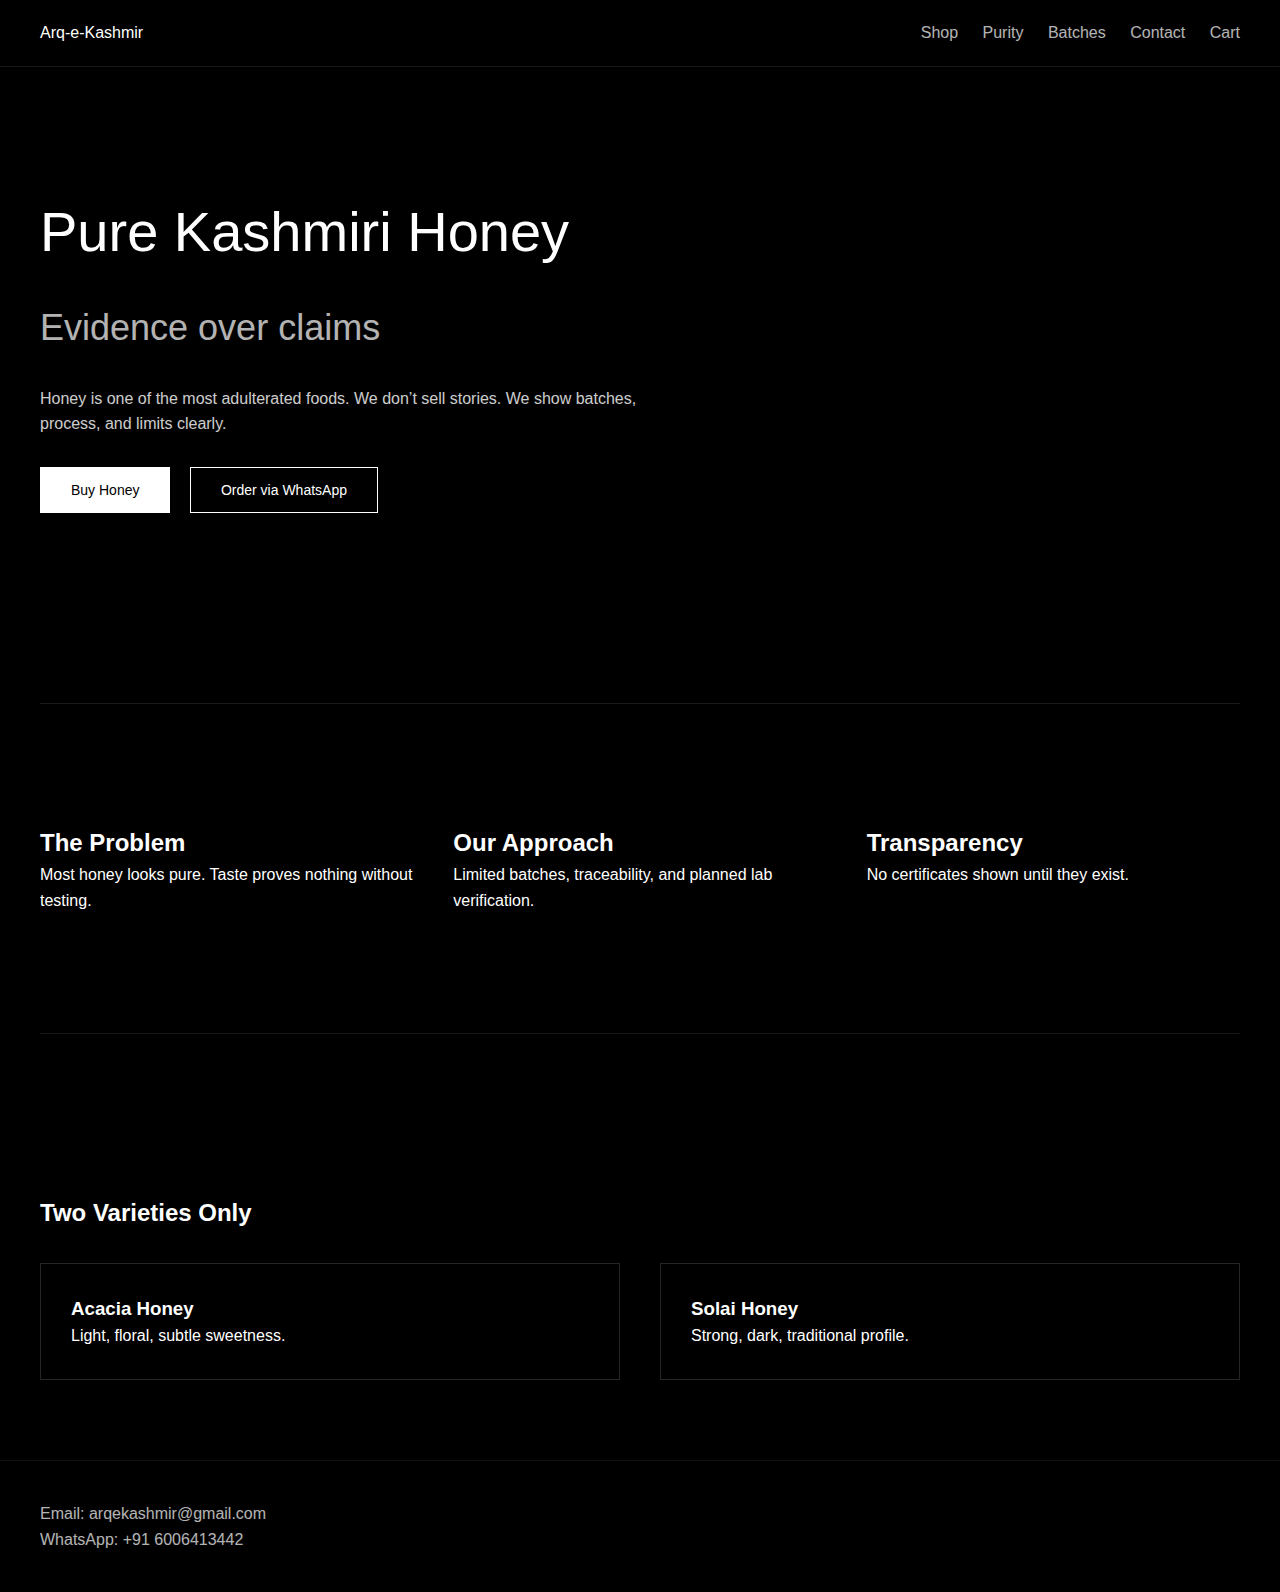
<file: index.html>
<!DOCTYPE html>
<html lang="en">
<head>
  <meta charset="UTF-8">
  <title>Arq-e-Kashmir | Pure Kashmiri Honey</title>
  <meta name="viewport" content="width=device-width, initial-scale=1.0">
  <link rel="stylesheet" href="css/style.css">
</head>
<body>

<header class="nav">
  <div class="logo">Arq-e-Kashmir</div>
  <nav>
    <a href="shop.html">Shop</a>
    <a href="purity.html">Purity</a>
    <a href="batch.html">Batches</a>
    <a href="contact.html">Contact</a>
    <a href="cart.html">Cart</a>
  </nav>
</header>

<section class="hero">
  <h1>
    Pure Kashmiri Honey<br>
    <span>Evidence over claims</span>
  </h1>

  <p>
    Honey is one of the most adulterated foods.
    We don’t sell stories. We show batches,
    process, and limits clearly.
  </p>

  <div class="cta">
    <a href="shop.html" class="btn primary">Buy Honey</a>
    <a href="https://wa.me/916006413442" class="btn outline">Order via WhatsApp</a>
  </div>
</section>

<div class="divider"></div>

<section class="trust">
  <div>
    <h2>The Problem</h2>
    <p>Most honey looks pure. Taste proves nothing without testing.</p>
  </div>
  <div>
    <h2>Our Approach</h2>
    <p>Limited batches, traceability, and planned lab verification.</p>
  </div>
  <div>
    <h2>Transparency</h2>
    <p>No certificates shown until they exist.</p>
  </div>
</section>

<div class="divider"></div>

<section class="preview">
  <h2>Two Varieties Only</h2>

  <div class="cards">
    <div class="card">
      <h3>Acacia Honey</h3>
      <p>Light, floral, subtle sweetness.</p>
    </div>
    <div class="card">
      <h3>Solai Honey</h3>
      <p>Strong, dark, traditional profile.</p>
    </div>
  </div>
</section>

<footer>
  <p>Email: arqekashmir@gmail.com</p>
  <p>WhatsApp: +91 6006413442</p>
</footer>

</body>
  </html>
</file>
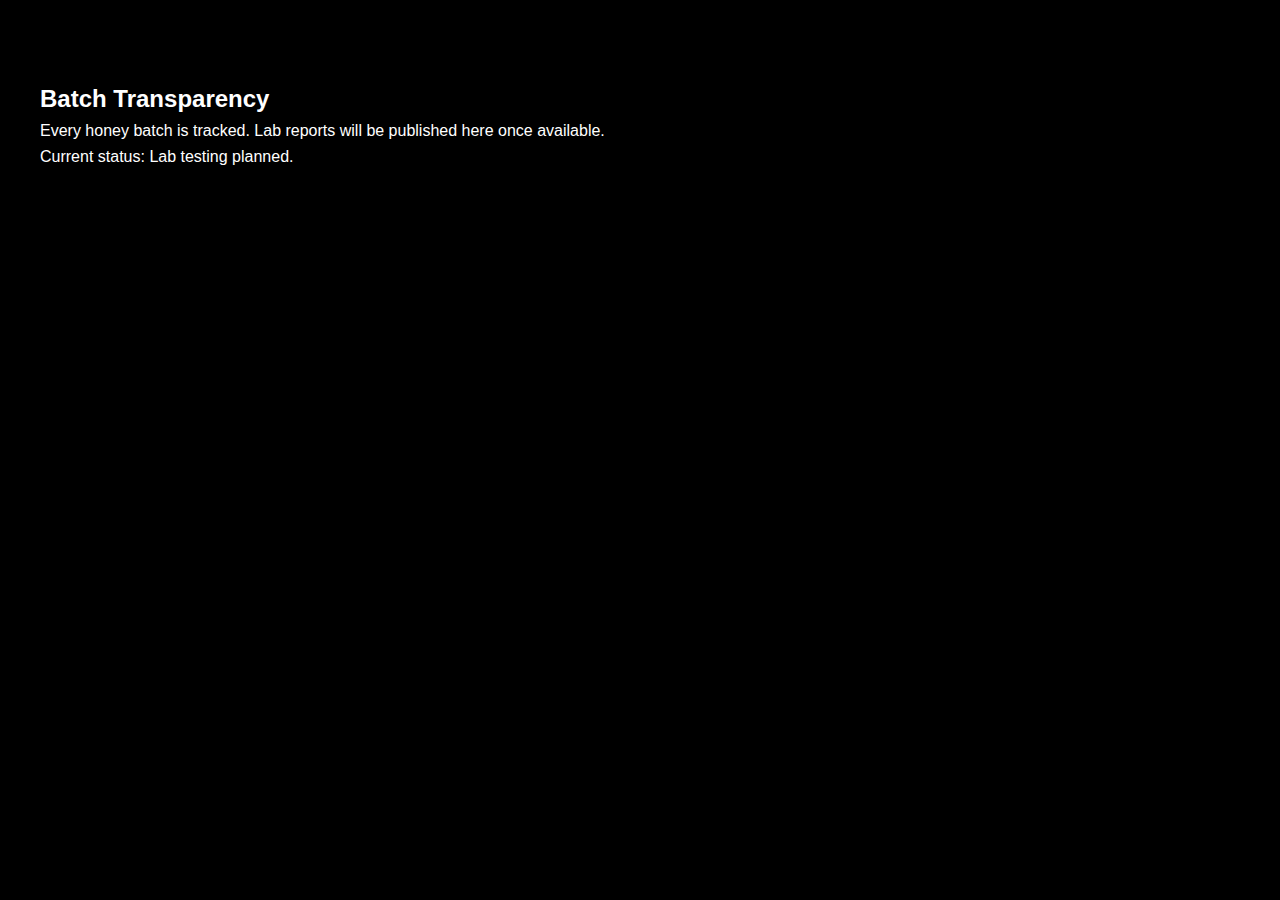
<file: batch.html>
<!DOCTYPE html>
<html lang="en">
<head>
  <meta charset="UTF-8">
  <title>Batch Transparency | Arq-e-Kashmir</title>
  <link rel="stylesheet" href="css/style.css">
</head>
<body>

<section class="preview">
  <h2>Batch Transparency</h2>
  <p>
    Every honey batch is tracked.
    Lab reports will be published here once available.
  </p>

  <p>
    Current status: Lab testing planned.
  </p>
</section>

</body>
</html>
</file>
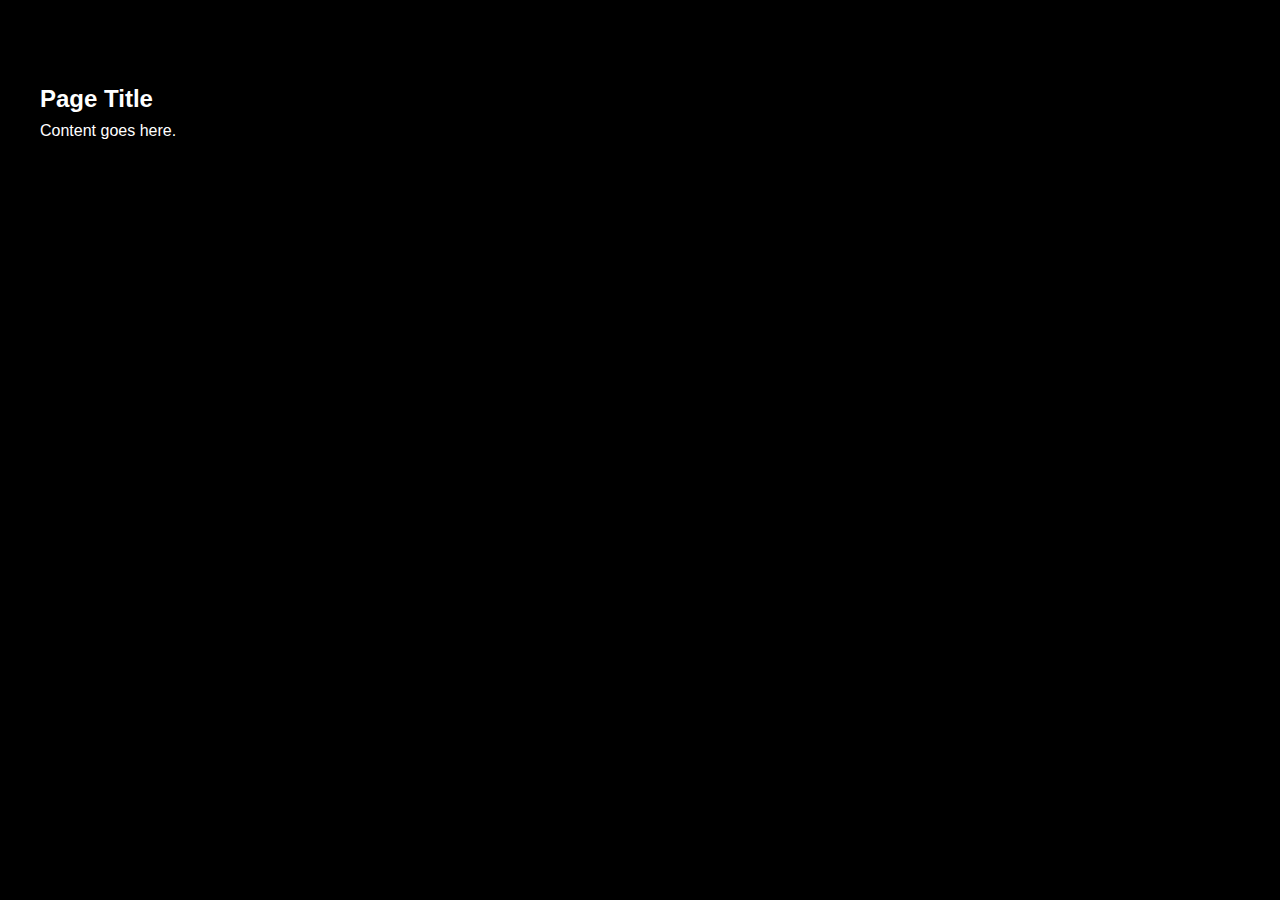
<file: batch.html, purity.html, faq.html, contact.html>
<!DOCTYPE html>
<html>
<head>
  <meta charset="UTF-8">
  <title>Page</title>
  <link rel="stylesheet" href="css/style.css">
</head>
<body>

<section class="preview">
  <h2>Page Title</h2>
  <p>Content goes here.</p>
</section>

</body>
</html>
</file>
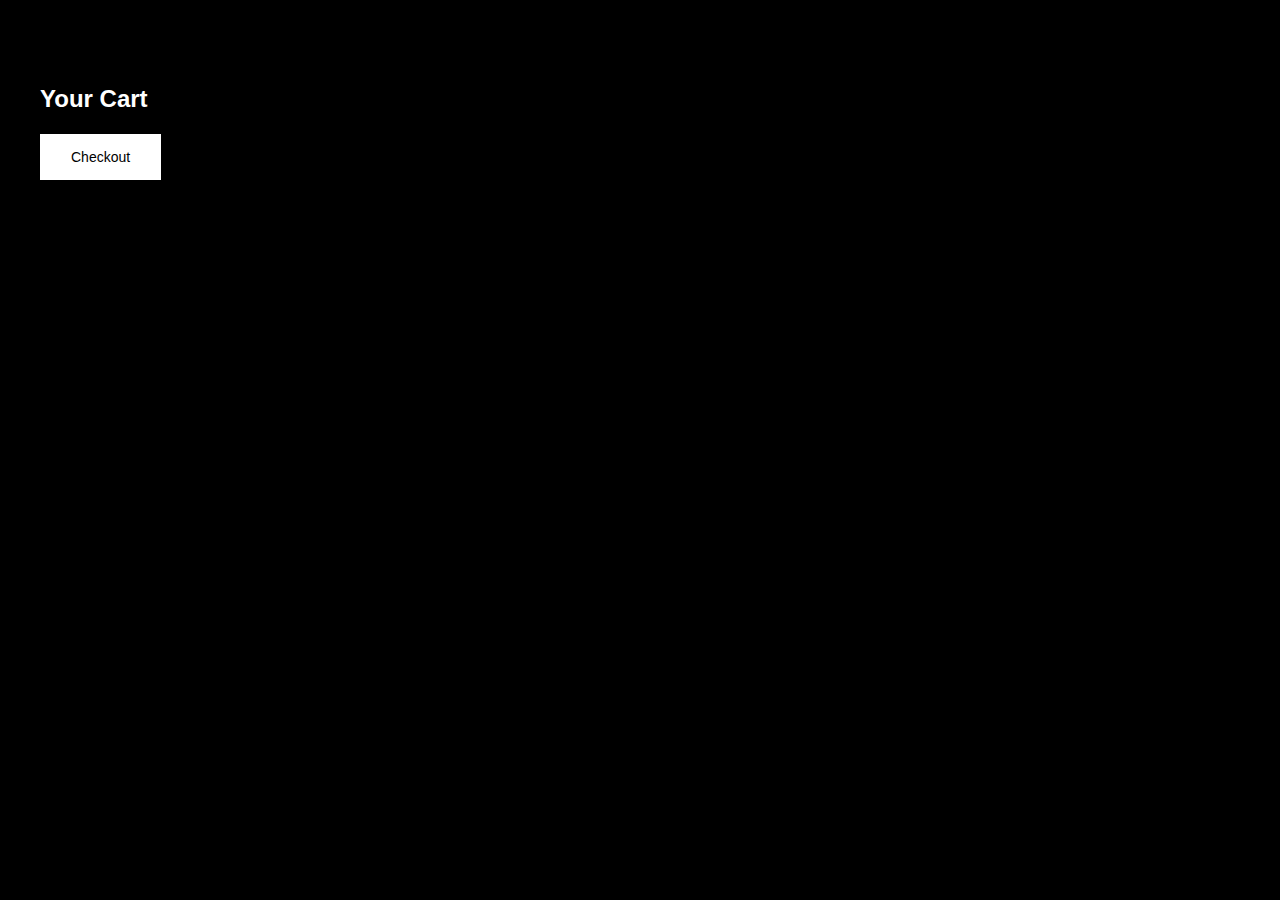
<file: cart.html>
<!DOCTYPE html>
<html lang="en">
<head>
  <meta charset="UTF-8">
  <title>Cart | Arq-e-Kashmir</title>
  <link rel="stylesheet" href="css/style.css">
</head>
<body>

<section class="preview">
  <h2>Your Cart</h2>
  <div id="cart"></div>
  <br>
  <a href="checkout.html" class="btn primary">Checkout</a>
</section>

<script src="js/cart.js"></script>
</body>
</html>
</file>
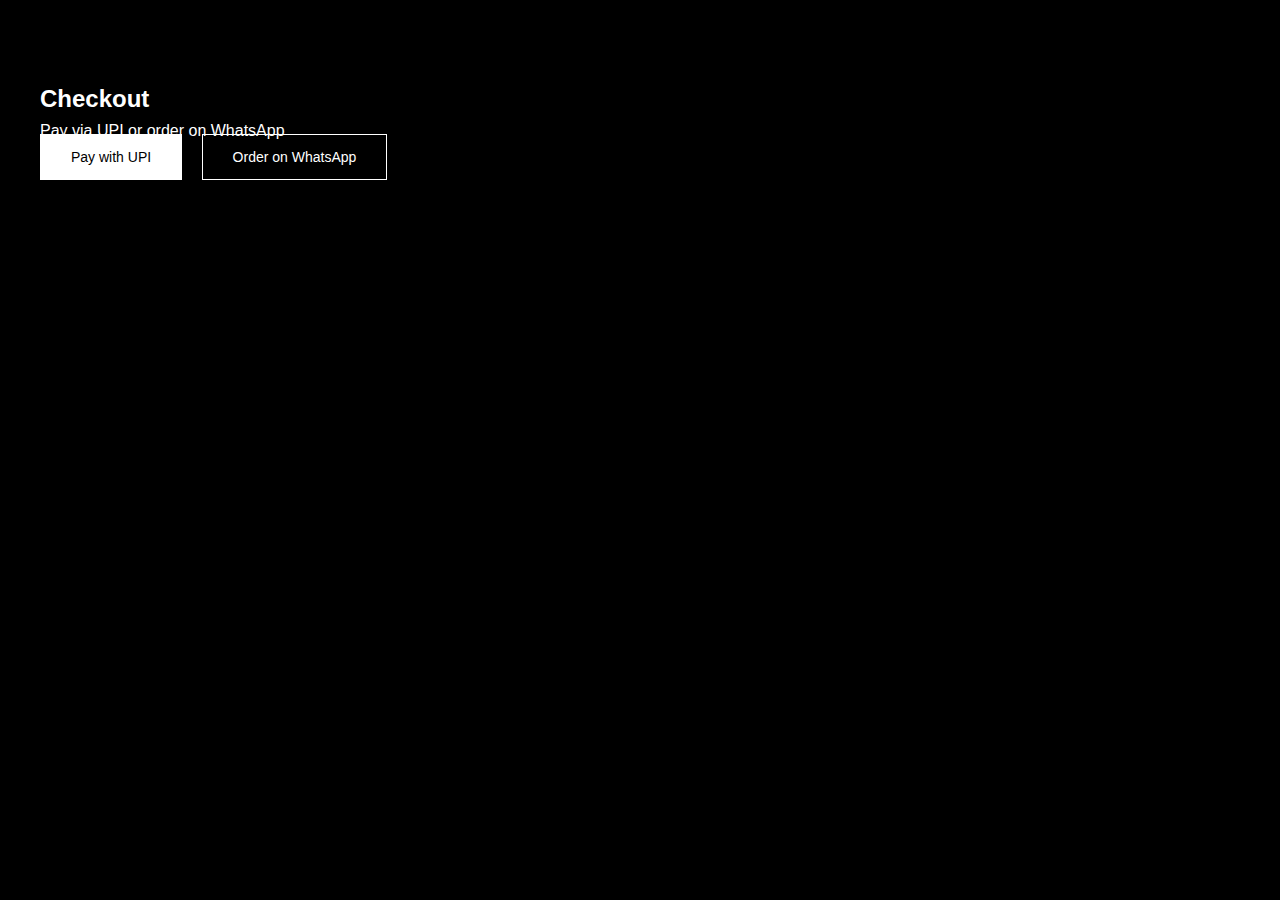
<file: checkout.html>
<!DOCTYPE html>
<html lang="en">
<head>
  <meta charset="UTF-8">
  <title>Checkout</title>
  <link rel="stylesheet" href="css/style.css">
</head>
<body>

<section class="preview">
  <h2>Checkout</h2>

  <p>Pay via UPI or order on WhatsApp</p>

  <a href="upi://pay" class="btn primary">Pay with UPI</a>
  <a href="https://wa.me/916006413442" class="btn outline">
    Order on WhatsApp
  </a>
</section>

</body>
</html>
</file>
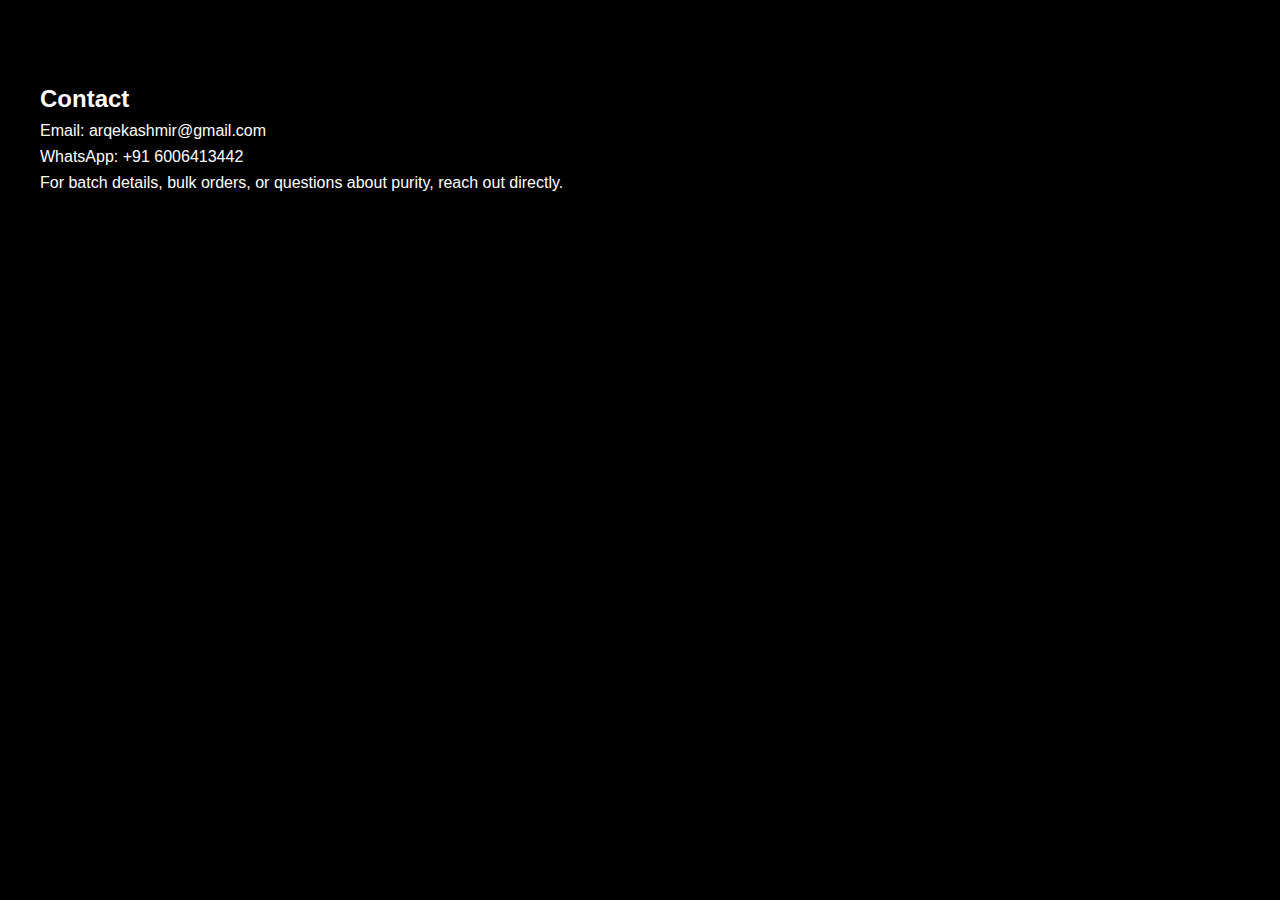
<file: contact.html>
<!DOCTYPE html>
<html lang="en">
<head>
  <meta charset="UTF-8">
  <title>Contact | Arq-e-Kashmir</title>
  <link rel="stylesheet" href="css/style.css">
</head>
<body>

<section class="preview">
  <h2>Contact</h2>

  <p>Email: arqekashmir@gmail.com</p>
  <p>WhatsApp: +91 6006413442</p>

  <p>
    For batch details, bulk orders, or questions about purity,
    reach out directly.
  </p>
</section>

</body>
</html>
</file>
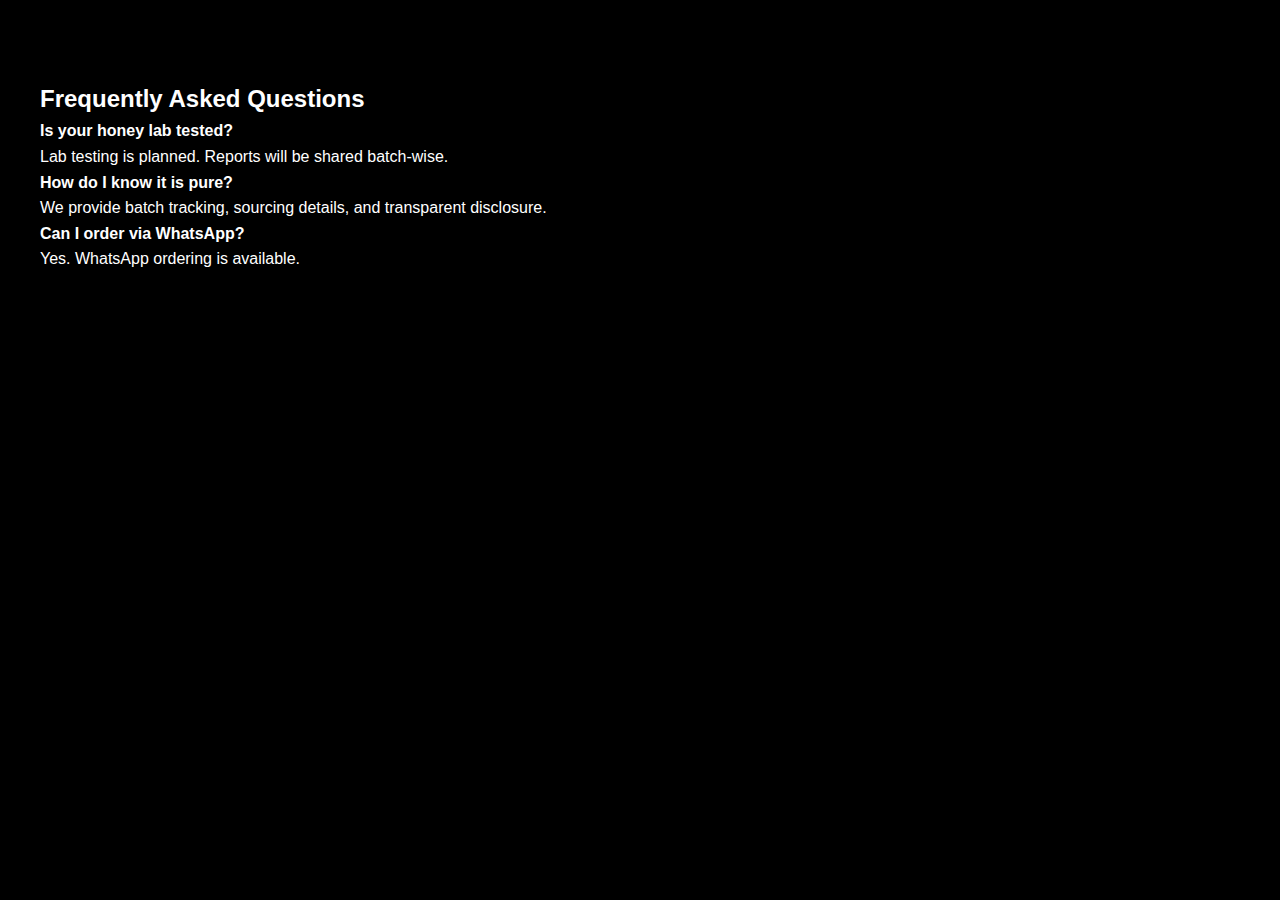
<file: faq.html>
<!DOCTYPE html>
<html lang="en">
<head>
  <meta charset="UTF-8">
  <title>FAQ | Arq-e-Kashmir</title>
  <link rel="stylesheet" href="css/style.css">
</head>
<body>

<section class="preview">
  <h2>Frequently Asked Questions</h2>

  <p><strong>Is your honey lab tested?</strong><br>
  Lab testing is planned. Reports will be shared batch-wise.</p>

  <p><strong>How do I know it is pure?</strong><br>
  We provide batch tracking, sourcing details, and transparent disclosure.</p>

  <p><strong>Can I order via WhatsApp?</strong><br>
  Yes. WhatsApp ordering is available.</p>

</section>

</body>
</html>
</file>
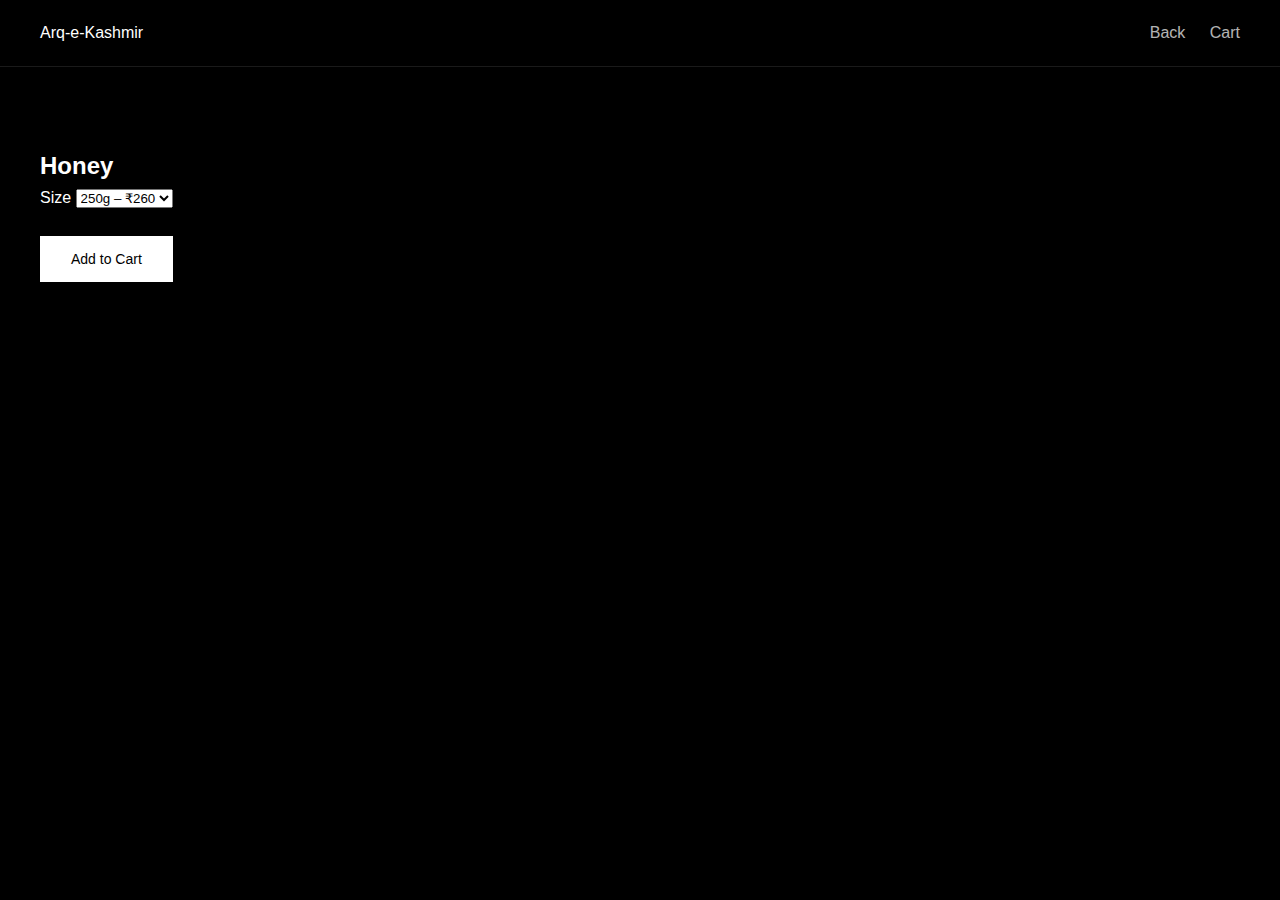
<file: product.html>
<!DOCTYPE html>
<html lang="en">
<head>
  <meta charset="UTF-8">
  <title>Product | Arq-e-Kashmir</title>
  <link rel="stylesheet" href="css/style.css">
</head>
<body>

<header class="nav">
  <div class="logo">Arq-e-Kashmir</div>
  <nav>
    <a href="shop.html">Back</a>
    <a href="cart.html">Cart</a>
  </nav>
</header>

<section class="preview">
  <h2 id="title">Honey</h2>

  <label>Size</label>
  <select id="size">
    <option value="250|260">250g – ₹260</option>
    <option value="500|525">500g – ₹525</option>
    <option value="1000|1050">1kg – ₹1050</option>
  </select>

  <br><br>
  <button class="btn primary" onclick="addToCart()">Add to Cart</button>
</section>

<script src="js/main.js"></script>
</body>
</html>
</file>
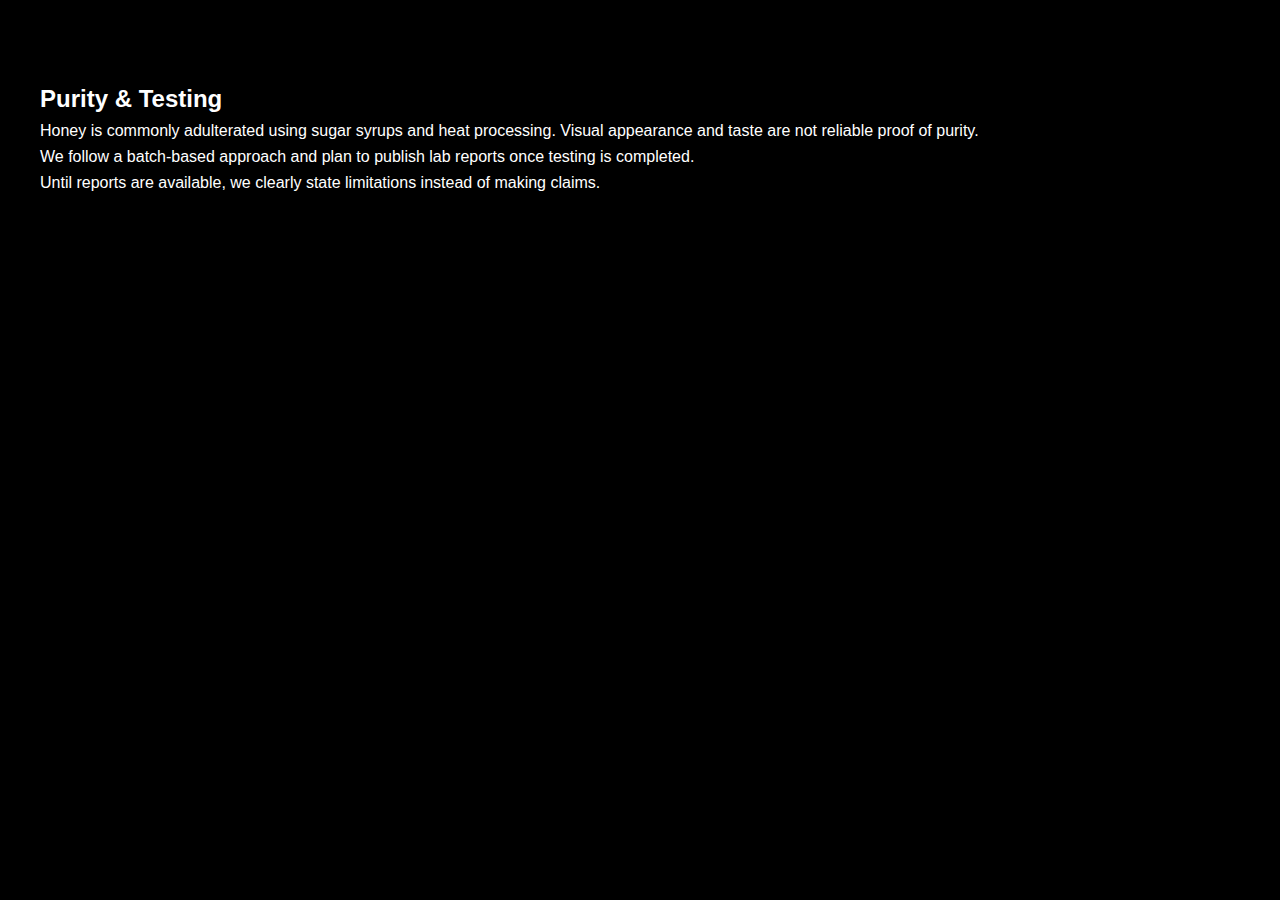
<file: purity.html>
<!DOCTYPE html>
<html lang="en">
<head>
  <meta charset="UTF-8">
  <title>Purity & Testing | Arq-e-Kashmir</title>
  <link rel="stylesheet" href="css/style.css">
</head>
<body>

<section class="preview">
  <h2>Purity & Testing</h2>

  <p>
    Honey is commonly adulterated using sugar syrups and heat processing.
    Visual appearance and taste are not reliable proof of purity.
  </p>

  <p>
    We follow a batch-based approach and plan to publish lab reports
    once testing is completed.
  </p>

  <p>
    Until reports are available, we clearly state limitations instead
    of making claims.
  </p>
</section>

</body>
</html>
</file>
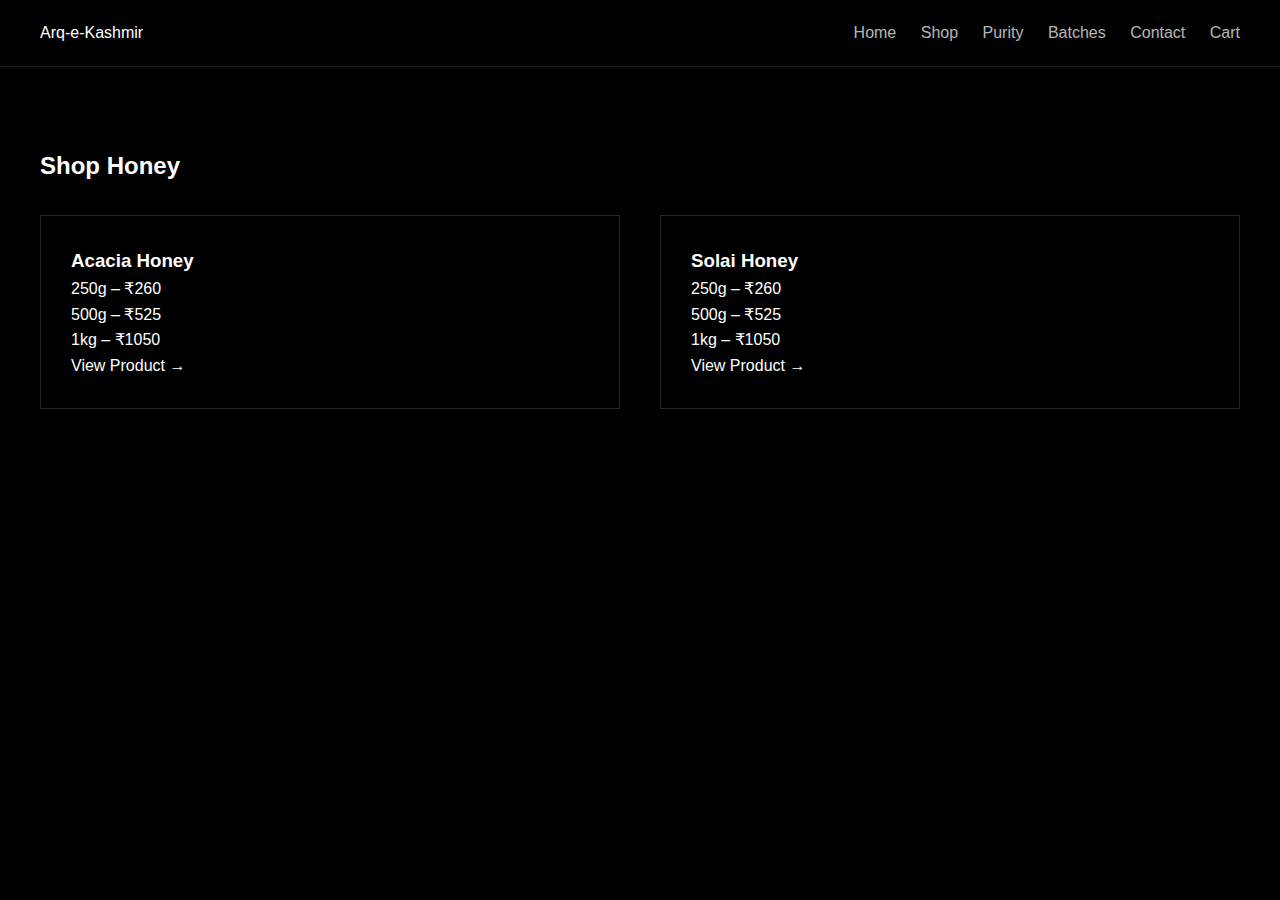
<file: shop.html>
<!DOCTYPE html>
<html lang="en">
<head>
  <meta charset="UTF-8">
  <title>Shop | Arq-e-Kashmir</title>
  <link rel="stylesheet" href="css/style.css">
</head>
<body>

<header class="nav">
  <div class="logo">Arq-e-Kashmir</div>
  <nav>
    <a href="index.html">Home</a>
    <a href="shop.html">Shop</a>
    <a href="purity.html">Purity</a>
    <a href="batch.html">Batches</a>
    <a href="contact.html">Contact</a>
    <a href="cart.html">Cart</a>
  </nav>
</header>

<section class="preview">
  <h2>Shop Honey</h2>

  <div class="cards">
    <div class="card">
      <h3>Acacia Honey</h3>
      <p>250g – ₹260</p>
      <p>500g – ₹525</p>
      <p>1kg – ₹1050</p>
      <a href="product.html?type=acacia">View Product →</a>
    </div>

    <div class="card">
      <h3>Solai Honey</h3>
      <p>250g – ₹260</p>
      <p>500g – ₹525</p>
      <p>1kg – ₹1050</p>
      <a href="product.html?type=solai">View Product →</a>
    </div>
  </div>
</section>

</body>
</html>
</file>
<file: css/style.css>
* {
  margin: 0;
  padding: 0;
  box-sizing: border-box;
}

body {
  background: #000;
  color: #fff;
  font-family: Arial, Helvetica, sans-serif;
  line-height: 1.6;
}

a {
  color: #fff;
  text-decoration: none;
}

.nav {
  display: flex;
  justify-content: space-between;
  padding: 20px 40px;
  border-bottom: 1px solid rgba(255,255,255,0.1);
}

.nav a {
  margin-left: 20px;
  opacity: 0.7;
}

.nav a:hover {
  opacity: 1;
}

.hero {
  padding: 120px 40px;
  max-width: 900px;
}

.hero h1 {
  font-size: 56px;
  font-weight: 500;
}

.hero span {
  font-size: 36px;
  opacity: 0.7;
}

.hero p {
  margin-top: 20px;
  max-width: 600px;
  opacity: 0.8;
}

.cta {
  margin-top: 40px;
}

.btn {
  padding: 14px 30px;
  margin-right: 15px;
  border: 1px solid #fff;
  font-size: 14px;
}

.primary {
  background: #fff;
  color: #000;
}

.primary:hover {
  opacity: 0.85;
}

.outline:hover {
  background: #fff;
  color: #000;
}

.divider {
  height: 1px;
  background: rgba(255,255,255,0.1);
  margin: 80px 40px;
}

.trust {
  display: grid;
  grid-template-columns: repeat(auto-fit, minmax(250px, 1fr));
  gap: 40px;
  padding: 40px;
}

.preview {
  padding: 80px 40px;
}

.cards {
  display: flex;
  gap: 40px;
  margin-top: 30px;
}

.card {
  border: 1px solid rgba(255,255,255,0.15);
  padding: 30px;
  width: 100%;
}

footer {
  border-top: 1px solid rgba(255,255,255,0.1);
  padding: 40px;
  opacity: 0.7;
}
</file>
